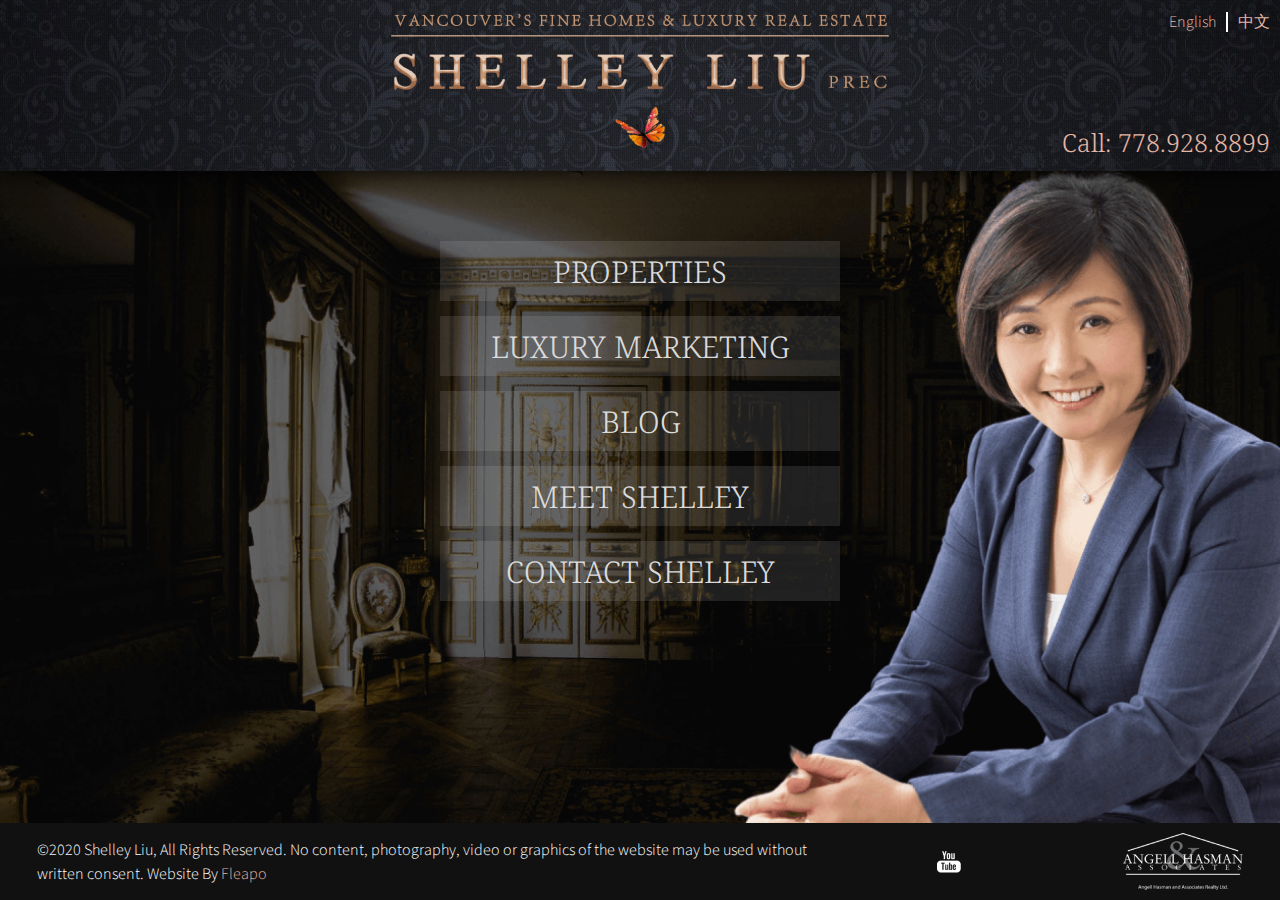
<file: index.html>
<!DOCTYPE html>
<html lang="en">

<head>
    <meta charset="utf-8" />
    <meta name="viewport" content="width=device-width, initial-scale=1.0">
    <meta http-equiv="X-UA-Compatible" content="ie=edge">
    <title>Shelley Liu - Vancouver's Fine Home & Real Estate</title>
    <!-- Bootstrap CSS -->
    <link href="https://stackpath.bootstrapcdn.com/bootstrap/4.3.1/css/bootstrap.min.css" rel="stylesheet"
        integrity="sha384-ggOyR0iXCbMQv3Xipma34MD+dH/1fQ784/j6cY/iJTQUOhcWr7x9JvoRxT2MZw1T" crossorigin="anonymous">
    <!-- Font CSS -->
    <link
        href="https://fonts.googleapis.com/css2?family=Noto+Serif&family=Source+Sans+Pro:wght@300;400;600&display=swap"
        rel="stylesheet">
    <!-- Main CSS -->
    <link rel="stylesheet" href="/assets/css/main.css">
    <!-- Favicon -->
    <link rel="shortcut icon" href="assets/images/favicon.png" type="image/x-icon">
</head>


<body>
    <div class="main-content">
        <header class="homepage-header position-relative w-100">
            <div class="align-items-center d-flex header-main-wrapper justify-content-center position-relative">
                <a href="index.html"><img class="d-block logo" src="assets/images/logo2.png" /></a>
                <div class="align-items-center d-flex language-selector position-absolute">
                    <div><a href="#">English</a> </div>
                    <div class="plain-divider"></div>
                    <div><a href="#">中文</a> </div>
                </div>
                <div class="header-contact-details position-absolute noto-font">
                    <a href="#">Call: 778.928.8899</a>
                </div>
            </div>
        </header>
        <section class="homepage-section d-flex">
            <div class="homepage-navigation">
                <a class="d-flex noto-font align-items-center justify-content-center"
                    href="properties.html">PROPERTIES</a>
                <a class="d-flex noto-font align-items-center justify-content-center" href="#">LUXURY MARKETING</a>
                <a class="d-flex noto-font align-items-center justify-content-center" href="#">BLOG</a>
                <a class="d-flex noto-font align-items-center justify-content-center" href="about-us.html">MEET
                    SHELLEY</a>
                <a class="d-flex noto-font align-items-center justify-content-center" href="contact-us.html">CONTACT
                    SHELLEY</a>
            </div>
        </section>
        <footer class="homepage-footer d-flex align-items-center justify-content-around w-100">
            <div class="row align-items-center">
                <div class="col-md-8 copyright-text text-left">
                    <p class="mb-0">©2020 Shelley Liu, All Rights Reserved. No content, photography, video or graphics
                        of the website may be used without written consent. Website By
                        <a class="copyright-backlink" href="#" target="_blank"
                            title="Boutique Real Estate Websites and Marketing Vancouver">Fleapo</a></p>
                </div>
                <div class="col-md-2 footer-social-media">
                    <img src="assets/images/social-yt.png" />
                </div>
                <div class="col-md-2 secondary-logo text-right"><img src="assets/images/logoMid.png" /></div>
            </div>
        </footer>
    </div>


    <script src="https://code.jquery.com/jquery-3.3.1.min.js"
        integrity="sha256-FgpCb/KJQlLNfOu91ta32o/NMZxltwRo8QtmkMRdAu8=" crossorigin="anonymous"></script>
    <!-- Bootstrap JS -->
    <script src="https://stackpath.bootstrapcdn.com/bootstrap/4.3.1/js/bootstrap.bundle.min.js"
        integrity="sha384-xrRywqdh3PHs8keKZN+8zzc5TX0GRTLCcmivcbNJWm2rs5C8PRhcEn3czEjhAO9o"
        crossorigin="anonymous"></script>
    <script src="assets/js/index.js"></script>
</body>

</html>
</file>
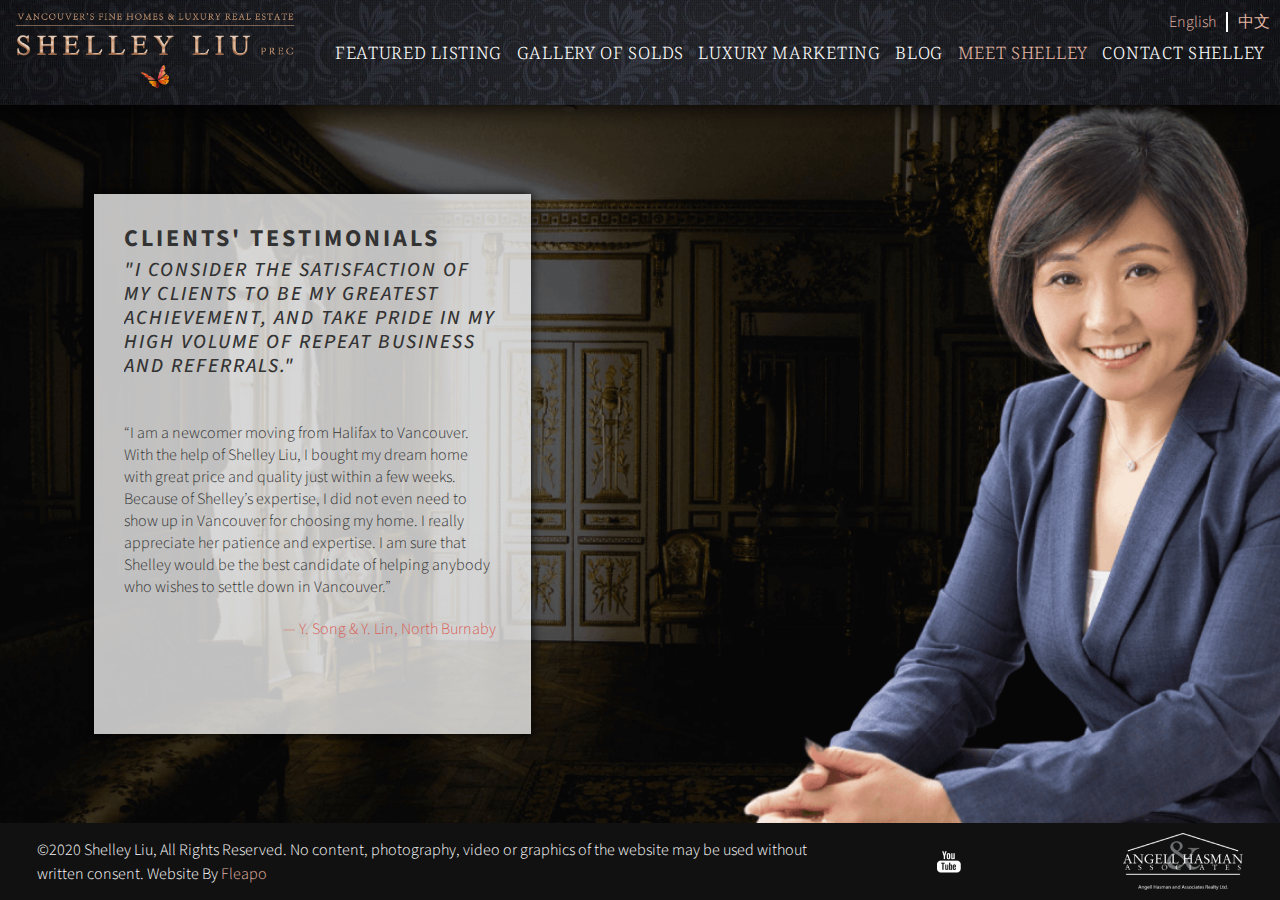
<file: about-us.html>
<!DOCTYPE html>
<html lang="en">

<head>
    <meta charset="utf-8" />
    <meta name="viewport" content="width=device-width, initial-scale=1.0">
    <meta http-equiv="X-UA-Compatible" content="ie=edge">
    <title>Shelley Liu - Vancouver's Fine Home & Real Estate</title>
    <!-- Bootstrap CSS -->
    <link href="https://stackpath.bootstrapcdn.com/bootstrap/4.3.1/css/bootstrap.min.css" rel="stylesheet"
        integrity="sha384-ggOyR0iXCbMQv3Xipma34MD+dH/1fQ784/j6cY/iJTQUOhcWr7x9JvoRxT2MZw1T" crossorigin="anonymous">
    <!-- Font CSS -->
    <link
        href="https://fonts.googleapis.com/css2?family=Noto+Serif&family=Source+Sans+Pro:wght@300;400;600&display=swap"
        rel="stylesheet">
    <!-- Main CSS -->
    <link rel="stylesheet" href="/assets/css/main.css">
    <!-- Favicon -->
    <link rel="shortcut icon" href="assets/images/favicon.png" type="image/x-icon">
</head>


<body>
    <div class="main-content">
        <header class="innerpage-header position-relative w-100">
            <div class="align-items-center d-flex header-main-wrapper justify-content-around position-relative">
                <div class="align-items-center row w-100">
                    <div class="col-md-3">
                        <a href="index.html"><img class="d-block logo" src="assets/images/logo2.png" /></a>
                    </div>
                    <div class="col-md-9">
                        <div class="inner-page-navgation d-flex align-items-center justify-content-between">
                            <div class="menu-item noto-font"><a href="properties.html">Featured
                                    Listing</a> </div>
                            <div class="menu-item noto-font"><a href="gallery-of-solds.html">Gallery of Solds</a> </div>
                            <div class="menu-item noto-font"><a href="#">Luxury Marketing</a> </div>
                            <div class="menu-item noto-font"><a href="#">Blog</a> </div>
                            <div class="menu-item noto-font"><a class="active" href="about-us.html">Meet Shelley</a>
                            </div>
                            <div class="menu-item noto-font"><a href="contact-us.html">Contact Shelley</a> </div>
                        </div>
                    </div>
                </div>
                <div class="align-items-center d-flex language-selector position-absolute">
                    <div><a href="#">English</a> </div>
                    <div class="plain-divider"></div>
                    <div><a href="#">中文</a> </div>
                </div>
            </div>
        </header>
        <section class="homepage-section d-flex align-items-center">
            <div class="row">
                <div class="col-md-1"></div>
                <div class="col-md-4 about-us-main-wrapper">
                    <div class="about-us-content">
                        <h2>CLIENTS' TESTIMONIALS</h2>
                        <h4><em>"I CONSIDER THE SATISFACTION OF MY CLIENTS TO BE MY GREATEST ACHIEVEMENT, AND TAKE PRIDE
                                IN
                                MY HIGH VOLUME OF REPEAT BUSINESS AND REFERRALS."</em></h4> <br />
                        <p>“I am a newcomer moving from Halifax to Vancouver. With the help of Shelley Liu, I bought my
                            dream home with great price and quality just within a few weeks. Because of Shelley’s
                            expertise, I did not even need to show up in Vancouver for choosing my home. I really
                            appreciate her patience and expertise. I am sure that Shelley would be the best candidate of
                            helping anybody who wishes to settle down in Vancouver.”
                        </p>
                        <p class="client-name text-right">— Y. Song & Y. Lin, North Burnaby</p>
                        <br />
                        <br />
                        <p>
                            “This letter is in regards to the work done for me by Kevin Geddes and Shelley Liu.
                        </p>
                        <p>
                            Over three years ago I arrived in Vancouver from England where I had sold my house. I had
                            nowhere of my own in which to live here. Kevin painstakingly took me around Vancouver and
                            sensibly discouraged me from buying where he knew I would not be happy. He advised, was
                            patient and found me the perfect condo on Duchess Ave which suited me. It was a wise
                            purchase guided by Kevin.
                        </p>
                        <p>
                            Due to changing circumstances I decided to sell my condo and rent an apartment. With the
                            good work that was done three years ago by Kevin I asked him and his business partner
                            Shelley to sell my condo. They worked hard. Open houses. Showing agents and their clients.
                        </p>
                        <p>
                            I was kept informed all the time, step by step what was happening. And I appreciated that.
                        </p>
                        <p>
                            They were pleasant, professional and well informed. They themselves were presentable. They
                            had a proper attitude and approach to all the contacts who were necessary during the process
                            of the sale.
                        </p>
                        <p>
                            I knew I was in good hands with Shelley and Kevin. Selling and moving is stressful.
                            Physically, emotionally not to mention the large amounts of money involved. They kept me
                            grounded and calm. They were a delight to work with.”
                        </p>
                        <p style="margin-bottom: 15px;">
                            Sincerely,
                        </p>
                        <p class="client-name text-right">— Pat Taylor</p>
                        <br />
                        <br />
                    </div>
                </div>
            </div>
        </section>
        <footer class="homepage-footer d-flex align-items-center justify-content-around w-100">
            <div class="row align-items-center">
                <div class="col-md-8 copyright-text text-left">
                    <p class="mb-0">©2020 Shelley Liu, All Rights Reserved. No content, photography, video or graphics
                        of the website may be used without written consent. Website By
                        <a class="copyright-backlink" href="#" target="_blank"
                            title="Boutique Real Estate Websites and Marketing Vancouver">Fleapo</a></p>
                </div>
                <div class="col-md-2 footer-social-media">
                    <img src="assets/images/social-yt.png" />
                </div>
                <div class="col-md-2 secondary-logo text-right"><img src="assets/images/logoMid.png" /></div>
            </div>
        </footer>
    </div>


    <script src="https://code.jquery.com/jquery-3.3.1.min.js"
        integrity="sha256-FgpCb/KJQlLNfOu91ta32o/NMZxltwRo8QtmkMRdAu8=" crossorigin="anonymous"></script>
    <!-- Bootstrap JS -->
    <script src="https://stackpath.bootstrapcdn.com/bootstrap/4.3.1/js/bootstrap.bundle.min.js"
        integrity="sha384-xrRywqdh3PHs8keKZN+8zzc5TX0GRTLCcmivcbNJWm2rs5C8PRhcEn3czEjhAO9o"
        crossorigin="anonymous"></script>
    <script src="assets/js/index.js"></script>
</body>

</html>
</file>
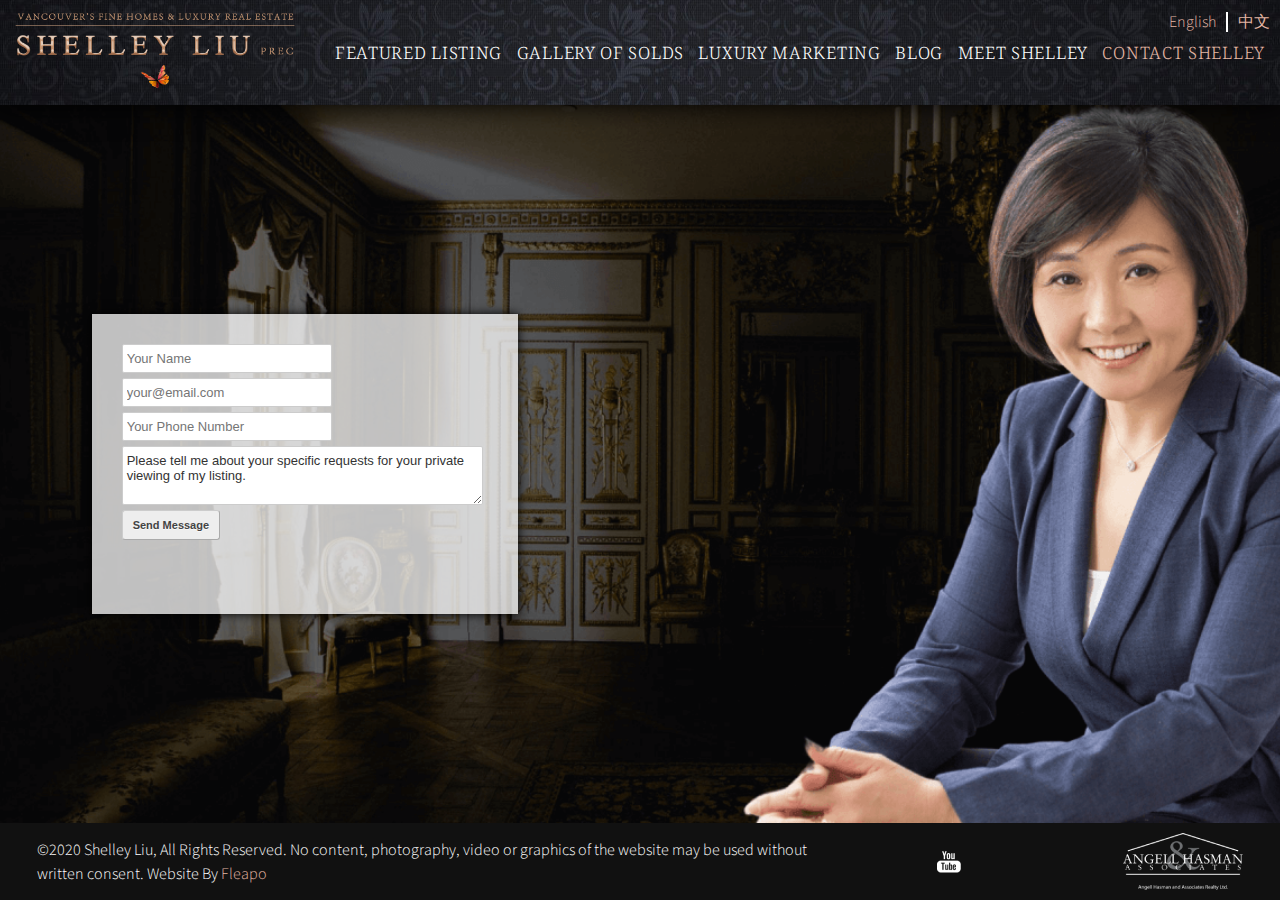
<file: contact-us.html>
<!DOCTYPE html>
<html lang="en">

<head>
    <meta charset="utf-8" />
    <meta name="viewport" content="width=device-width, initial-scale=1.0">
    <meta http-equiv="X-UA-Compatible" content="ie=edge">
    <title>Shelley Liu - Vancouver's Fine Home & Real Estate</title>
    <!-- Bootstrap CSS -->
    <link href="https://stackpath.bootstrapcdn.com/bootstrap/4.3.1/css/bootstrap.min.css" rel="stylesheet"
        integrity="sha384-ggOyR0iXCbMQv3Xipma34MD+dH/1fQ784/j6cY/iJTQUOhcWr7x9JvoRxT2MZw1T" crossorigin="anonymous">
    <!-- Font CSS -->
    <link
        href="https://fonts.googleapis.com/css2?family=Noto+Serif&family=Source+Sans+Pro:wght@300;400;600&display=swap"
        rel="stylesheet">
    <!-- Main CSS -->
    <link rel="stylesheet" href="/assets/css/main.css">
    <!-- Favicon -->
    <link rel="shortcut icon" href="assets/images/favicon.png" type="image/x-icon">
</head>


<body>
    <div class="main-content">
        <header class="innerpage-header position-relative w-100">
            <div class="align-items-center d-flex header-main-wrapper justify-content-around position-relative">
                <div class="align-items-center row w-100">
                    <div class="col-md-3">
                        <a href="index.html"><img class="d-block logo" src="assets/images/logo2.png" /></a>
                    </div>
                    <div class="col-md-9">
                        <div class="inner-page-navgation d-flex align-items-center justify-content-between">
                            <div class="menu-item noto-font"><a href="properties.html">Featured
                                    Listing</a> </div>
                            <div class="menu-item noto-font"><a href="gallery-of-solds.html">Gallery of Solds</a> </div>
                            <div class="menu-item noto-font"><a href="#">Luxury Marketing</a> </div>
                            <div class="menu-item noto-font"><a href="#">Blog</a> </div>
                            <div class="menu-item noto-font"><a href="about-us.html">Meet Shelley</a>
                            </div>
                            <div class="menu-item noto-font"><a class="active" href="contact-us.html">Contact
                                    Shelley</a> </div>
                        </div>
                    </div>
                </div>
                <div class="align-items-center d-flex language-selector position-absolute">
                    <div><a href="#">English</a> </div>
                    <div class="plain-divider"></div>
                    <div><a href="#">中文</a> </div>
                </div>
            </div>
        </header>
        <section class="homepage-section d-flex align-items-center">
            <div class="row" style="width: 100%;">
                <div class="col-md-1"></div>
                <div class="col-md-4 about-us-main-wrapper two">
                    <div class="about-us-content">
                        <form class="f-container-1" action="">
                            <input type="text" placeholder="Your Name">
                            <input type="text" placeholder="your@email.com ">
                            <input type="text" placeholder="Your Phone Number">
                            <textarea name="message" id="emailcontent" rows="3" class="inputfield activefield bottom_20"
                                style="width: 100%; color: rgb(51, 51, 51);"
                                placeholder="Ask any question you have.">Please tell me about your specific requests for your private viewing of my listing.</textarea>
                            <input type="submit" id="sendemailsubmit" class="button" name="sendemailsubmit"
                                value="Send Message">
                        </form>
                    </div>
                </div>
            </div>
        </section>
        <footer class="homepage-footer d-flex align-items-center justify-content-around w-100">
            <div class="row align-items-center">
                <div class="col-md-8 copyright-text text-left">
                    <p class="mb-0">©2020 Shelley Liu, All Rights Reserved. No content, photography, video or graphics
                        of the website may be used without written consent. Website By
                        <a class="copyright-backlink" href="#" target="_blank"
                            title="Boutique Real Estate Websites and Marketing Vancouver">Fleapo</a></p>
                </div>
                <div class="col-md-2 footer-social-media">
                    <img src="assets/images/social-yt.png" />
                </div>
                <div class="col-md-2 secondary-logo text-right"><img src="assets/images/logoMid.png" /></div>
            </div>
        </footer>
    </div>


    <script src="https://code.jquery.com/jquery-3.3.1.min.js"
        integrity="sha256-FgpCb/KJQlLNfOu91ta32o/NMZxltwRo8QtmkMRdAu8=" crossorigin="anonymous"></script>
    <!-- Bootstrap JS -->
    <script src="https://stackpath.bootstrapcdn.com/bootstrap/4.3.1/js/bootstrap.bundle.min.js"
        integrity="sha384-xrRywqdh3PHs8keKZN+8zzc5TX0GRTLCcmivcbNJWm2rs5C8PRhcEn3czEjhAO9o"
        crossorigin="anonymous"></script>
    <script src="assets/js/index.js"></script>
</body>

</html>
</file>
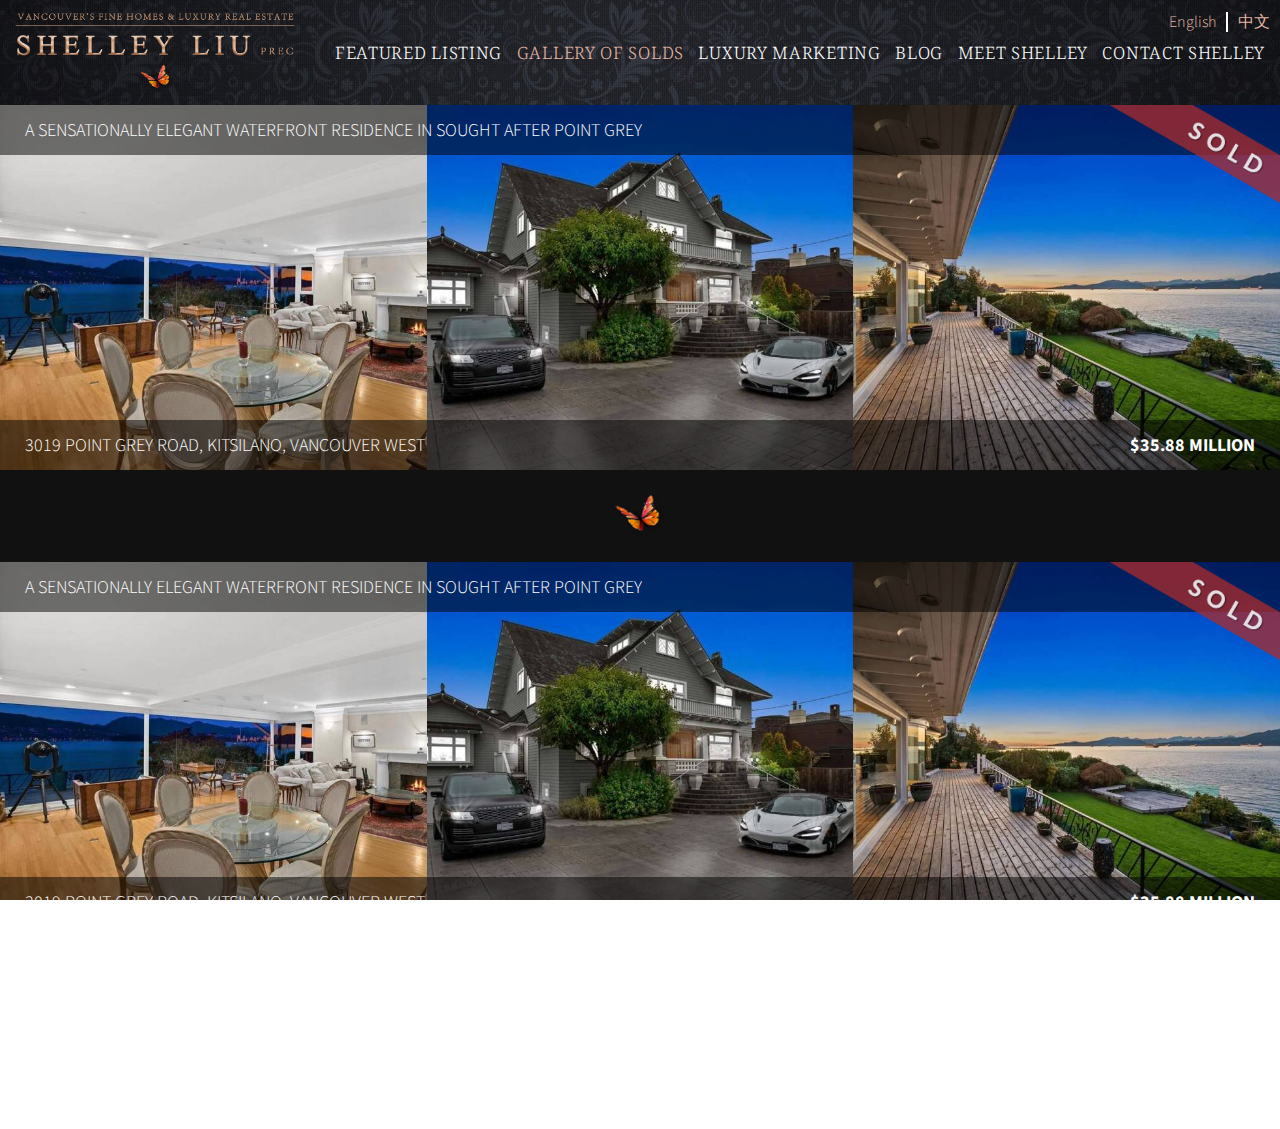
<file: gallery-of-solds.html>
<!DOCTYPE html>
<html lang="en">

<head>
    <meta charset="utf-8" />
    <meta name="viewport" content="width=device-width, initial-scale=1.0">
    <meta http-equiv="X-UA-Compatible" content="ie=edge">
    <title>Shelley Liu - Vancouver's Fine Home & Real Estate</title>
    <!-- Bootstrap CSS -->
    <link href="https://stackpath.bootstrapcdn.com/bootstrap/4.3.1/css/bootstrap.min.css" rel="stylesheet"
        integrity="sha384-ggOyR0iXCbMQv3Xipma34MD+dH/1fQ784/j6cY/iJTQUOhcWr7x9JvoRxT2MZw1T" crossorigin="anonymous">
    <!-- Font CSS -->
    <link
        href="https://fonts.googleapis.com/css2?family=Noto+Serif&family=Source+Sans+Pro:wght@300;400;600&display=swap"
        rel="stylesheet">
    <!-- Main CSS -->
    <link rel="stylesheet" href="/assets/css/main.css">
    <!-- Favicon -->
    <link rel="shortcut icon" href="assets/images/favicon.png" type="image/x-icon">
</head>


<body>
    <div class="main-content">
        <header class="innerpage-header position-relative w-100">
            <div class="align-items-center d-flex header-main-wrapper justify-content-around position-relative">
                <div class="align-items-center row w-100">
                    <div class="col-md-3">
                        <a href="index.html"><img class="d-block logo" src="assets/images/logo2.png" /></a>
                    </div>
                    <div class="col-md-9">
                        <div class="inner-page-navgation d-flex align-items-center justify-content-between">
                            <div class="menu-item noto-font"><a href="properties.html">Featured
                                    Listing</a> </div>
                            <div class="menu-item noto-font"><a class="active" href="gallery-of-solds.html">Gallery of
                                    Solds</a> </div>
                            <div class="menu-item noto-font"><a href="#">Luxury Marketing</a> </div>
                            <div class="menu-item noto-font"><a href="#">Blog</a> </div>
                            <div class="menu-item noto-font"><a href="about-us.html">Meet Shelley</a> </div>
                            <div class="menu-item noto-font"><a href="contact-us.html">Contact Shelley</a> </div>
                        </div>
                    </div>
                </div>
                <div class="align-items-center d-flex language-selector position-absolute">
                    <div><a href="#">English</a> </div>
                    <div class="plain-divider"></div>
                    <div><a href="#">中文</a> </div>
                </div>
            </div>
        </header>
        <section class="innerpage-section">
            <div class="single-listing">
                <a href="single-listing.html" class="position-relative d-flex align-items-center">
                    <img class="thumbnail" src="assets/images/main1.jpg" />
                    <img class="thumbnail" src="assets/images/main2.jpg" />
                    <img class="thumbnail" src="assets/images/main3.jpg" />
                    <div class="top-strap w-100 position-absolute d-flex align-items-center justify-content-between">
                        <p class="mb-0 listing-strap-title">A SENSATIONALLY ELEGANT WATERFRONT RESIDENCE IN SOUGHT AFTER
                            POINT GREY</p>
                    </div>
                    <div class="bottom-strap w-100 position-absolute d-flex align-items-center justify-content-between">
                        <p class="mb-0 listing-strap-address">3019 Point Grey Road, Kitsilano, Vancouver West</p>
                        <p class="mb-0 listing-strap-price">$35.88 MILLION</p>
                    </div>
                    <img class="sold-tag position-absolute" src="assets/images/sold.png" />
                </a>
            </div>
            <div class="listing-divider">
                <img src="assets/images/favicon.png" />
            </div>
            <div class="single-listing">
                <a href="single-listing.html" class="position-relative d-flex align-items-center">
                    <img class="thumbnail" src="assets/images/main1.jpg" />
                    <img class="thumbnail" src="assets/images/main2.jpg" />
                    <img class="thumbnail" src="assets/images/main3.jpg" />
                    <div class="top-strap w-100 position-absolute d-flex align-items-center justify-content-between">
                        <p class="mb-0 listing-strap-title">A SENSATIONALLY ELEGANT WATERFRONT RESIDENCE IN SOUGHT AFTER
                            POINT GREY</p>
                    </div>
                    <div class="bottom-strap w-100 position-absolute d-flex align-items-center justify-content-between">
                        <p class="mb-0 listing-strap-address">3019 Point Grey Road, Kitsilano, Vancouver West</p>
                        <p class="mb-0 listing-strap-price">$35.88 MILLION</p>
                    </div>
                    <img class="sold-tag position-absolute" src="assets/images/sold.png" />
                </a>
            </div>
            <div class="listing-divider">
                <img src="assets/images/favicon.png" />
            </div>
        </section>
        <footer class="homepage-footer d-flex align-items-center justify-content-around w-100">
            <div class="row align-items-center">
                <div class="col-md-8 copyright-text inner-page-footer text-left">
                    <p class="mb-0">Maximum care is put towards the contents of this website, but cannot be guaranteed.
                        Buyers to verify all details. This is not an offer for sale. <br />
                        ©2020 Shelley Liu, All Rights Reserved. No content, photography, video or graphics
                        of the website may be used without written consent. Website By
                        <a class="copyright-backlink" href="#" target="_blank"
                            title="Boutique Real Estate Websites and Marketing Vancouver">Fleapo</a></p>
                </div>
                <div class="col-md-2 footer-social-media">
                    <img src="assets/images/social-yt.png" />
                </div>
                <div class="col-md-2 secondary-logo text-right"><img src="assets/images/logoMid.png" /></div>
            </div>
        </footer>
    </div>


    <script src="https://code.jquery.com/jquery-3.3.1.min.js"
        integrity="sha256-FgpCb/KJQlLNfOu91ta32o/NMZxltwRo8QtmkMRdAu8=" crossorigin="anonymous"></script>
    <!-- Bootstrap JS -->
    <script src="https://stackpath.bootstrapcdn.com/bootstrap/4.3.1/js/bootstrap.bundle.min.js"
        integrity="sha384-xrRywqdh3PHs8keKZN+8zzc5TX0GRTLCcmivcbNJWm2rs5C8PRhcEn3czEjhAO9o"
        crossorigin="anonymous"></script>
    <script src="assets/js/index.js"></script>
</body>

</html>
</file>
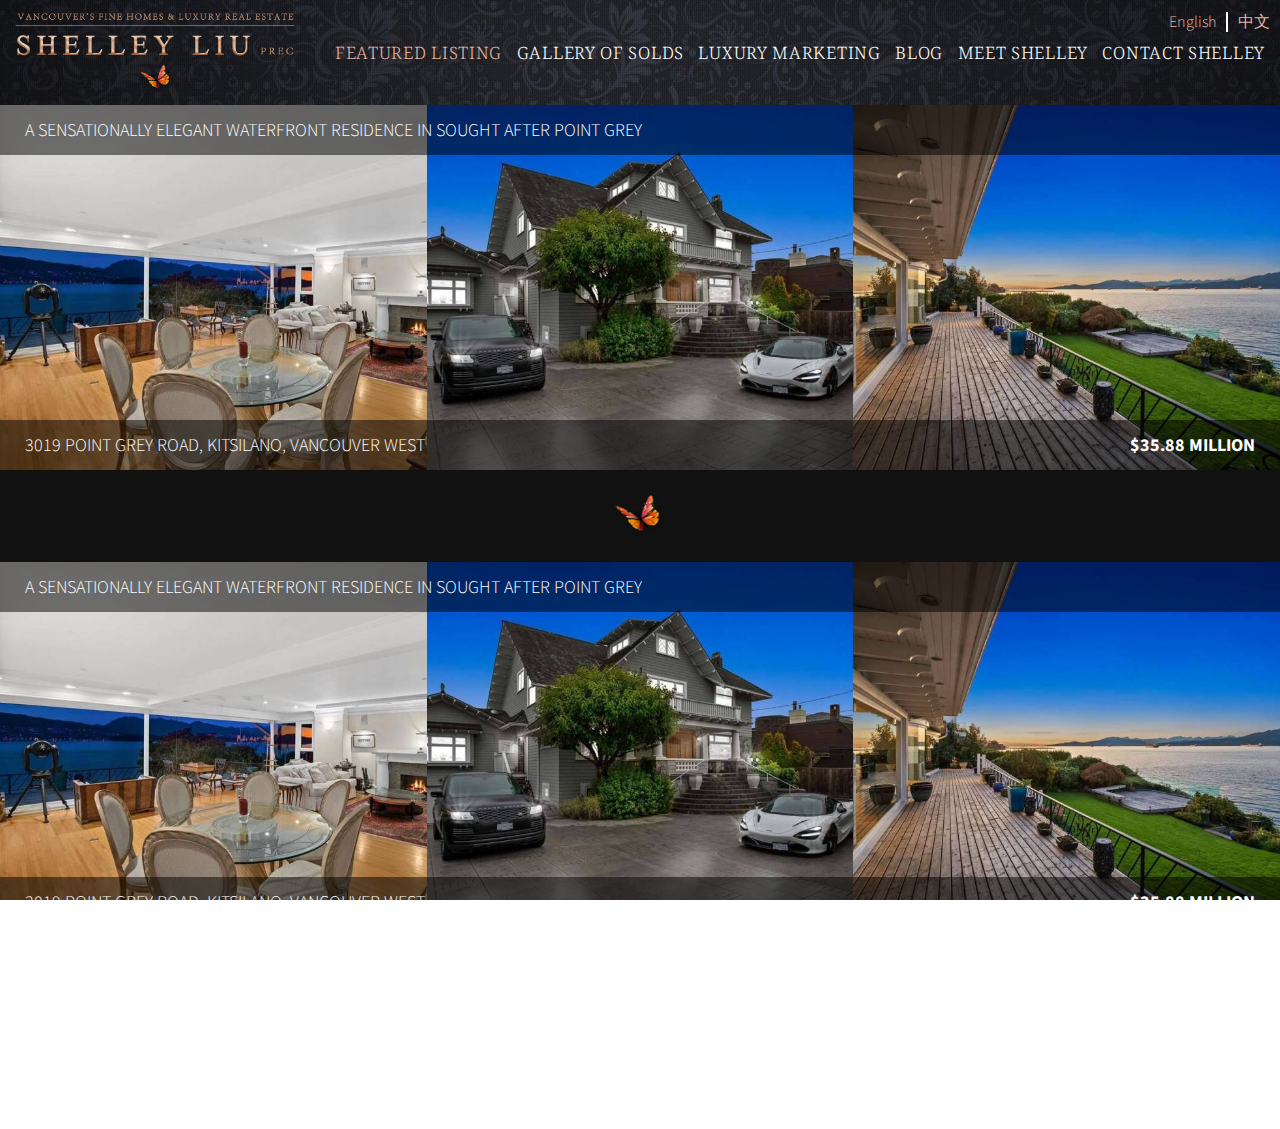
<file: properties.html>
<!DOCTYPE html>
<html lang="en">

<head>
    <meta charset="utf-8" />
    <meta name="viewport" content="width=device-width, initial-scale=1.0">
    <meta http-equiv="X-UA-Compatible" content="ie=edge">
    <title>Shelley Liu - Vancouver's Fine Home & Real Estate</title>
    <!-- Bootstrap CSS -->
    <link href="https://stackpath.bootstrapcdn.com/bootstrap/4.3.1/css/bootstrap.min.css" rel="stylesheet"
        integrity="sha384-ggOyR0iXCbMQv3Xipma34MD+dH/1fQ784/j6cY/iJTQUOhcWr7x9JvoRxT2MZw1T" crossorigin="anonymous">
    <!-- Font CSS -->
    <link
        href="https://fonts.googleapis.com/css2?family=Noto+Serif&family=Source+Sans+Pro:wght@300;400;600&display=swap"
        rel="stylesheet">
    <!-- Main CSS -->
    <link rel="stylesheet" href="/assets/css/main.css">
    <!-- Favicon -->
    <link rel="shortcut icon" href="assets/images/favicon.png" type="image/x-icon">
</head>


<body>
    <div class="main-content">
        <header class="innerpage-header position-relative w-100">
            <div class="align-items-center d-flex header-main-wrapper justify-content-around position-relative">
                <div class="align-items-center row w-100">
                    <div class="col-md-3">
                        <a href="index.html"><img class="d-block logo" src="assets/images/logo2.png" /></a>
                    </div>
                    <div class="col-md-9">
                        <div class="inner-page-navgation d-flex align-items-center justify-content-between">
                            <div class="menu-item noto-font"><a class="active" href="properties.html">Featured
                                    Listing</a> </div>
                            <div class="menu-item noto-font"><a href="gallery-of-solds.html">Gallery of Solds</a> </div>
                            <div class="menu-item noto-font"><a href="#">Luxury Marketing</a> </div>
                            <div class="menu-item noto-font"><a href="#">Blog</a> </div>
                            <div class="menu-item noto-font"><a href="about-us.html">Meet Shelley</a> </div>
                            <div class="menu-item noto-font"><a href="contact-us.html">Contact Shelley</a> </div>
                        </div>
                    </div>
                </div>
                <div class="align-items-center d-flex language-selector position-absolute">
                    <div><a href="#">English</a> </div>
                    <div class="plain-divider"></div>
                    <div><a href="#">中文</a> </div>
                </div>
            </div>
        </header>
        <section class="innerpage-section">
            <div class="single-listing">
                <a href="single-listing.html" class="position-relative d-flex align-items-center">
                    <img class="thumbnail" src="assets/images/main1.jpg" />
                    <img class="thumbnail" src="assets/images/main2.jpg" />
                    <img class="thumbnail" src="assets/images/main3.jpg" />
                    <div class="top-strap w-100 position-absolute d-flex align-items-center justify-content-between">
                        <p class="mb-0 listing-strap-title">A SENSATIONALLY ELEGANT WATERFRONT RESIDENCE IN SOUGHT AFTER
                            POINT GREY</p>
                    </div>
                    <div class="bottom-strap w-100 position-absolute d-flex align-items-center justify-content-between">
                        <p class="mb-0 listing-strap-address">3019 Point Grey Road, Kitsilano, Vancouver West</p>
                        <p class="mb-0 listing-strap-price">$35.88 MILLION</p>
                    </div>
                </a>
            </div>
            <div class="listing-divider">
                <img src="assets/images/favicon.png" />
            </div>
            <div class="single-listing">
                <a href="single-listing.html" class="position-relative d-flex align-items-center">
                    <img class="thumbnail" src="assets/images/main1.jpg" />
                    <img class="thumbnail" src="assets/images/main2.jpg" />
                    <img class="thumbnail" src="assets/images/main3.jpg" />
                    <div class="top-strap w-100 position-absolute d-flex align-items-center justify-content-between">
                        <p class="mb-0 listing-strap-title">A SENSATIONALLY ELEGANT WATERFRONT RESIDENCE IN SOUGHT AFTER
                            POINT GREY</p>
                    </div>
                    <div class="bottom-strap w-100 position-absolute d-flex align-items-center justify-content-between">
                        <p class="mb-0 listing-strap-address">3019 Point Grey Road, Kitsilano, Vancouver West</p>
                        <p class="mb-0 listing-strap-price">$35.88 MILLION</p>
                    </div>
                </a>
            </div>
            <div class="listing-divider">
                <img src="assets/images/favicon.png" />
            </div>
        </section>
        <footer class="homepage-footer d-flex align-items-center justify-content-around w-100">
            <div class="row align-items-center">
                <div class="col-md-8 copyright-text inner-page-footer text-left">
                    <p class="mb-0">Maximum care is put towards the contents of this website, but cannot be guaranteed.
                        Buyers to verify all details. This is not an offer for sale. <br />
                        ©2020 Shelley Liu, All Rights Reserved. No content, photography, video or graphics
                        of the website may be used without written consent. Website By
                        <a class="copyright-backlink" href="#" target="_blank"
                            title="Boutique Real Estate Websites and Marketing Vancouver">Fleapo</a></p>
                </div>
                <div class="col-md-2 footer-social-media">
                    <img src="assets/images/social-yt.png" />
                </div>
                <div class="col-md-2 secondary-logo text-right"><img src="assets/images/logoMid.png" /></div>
            </div>
        </footer>
    </div>


    <script src="https://code.jquery.com/jquery-3.3.1.min.js"
        integrity="sha256-FgpCb/KJQlLNfOu91ta32o/NMZxltwRo8QtmkMRdAu8=" crossorigin="anonymous"></script>
    <!-- Bootstrap JS -->
    <script src="https://stackpath.bootstrapcdn.com/bootstrap/4.3.1/js/bootstrap.bundle.min.js"
        integrity="sha384-xrRywqdh3PHs8keKZN+8zzc5TX0GRTLCcmivcbNJWm2rs5C8PRhcEn3czEjhAO9o"
        crossorigin="anonymous"></script>
    <script src="assets/js/index.js"></script>
</body>

</html>
</file>
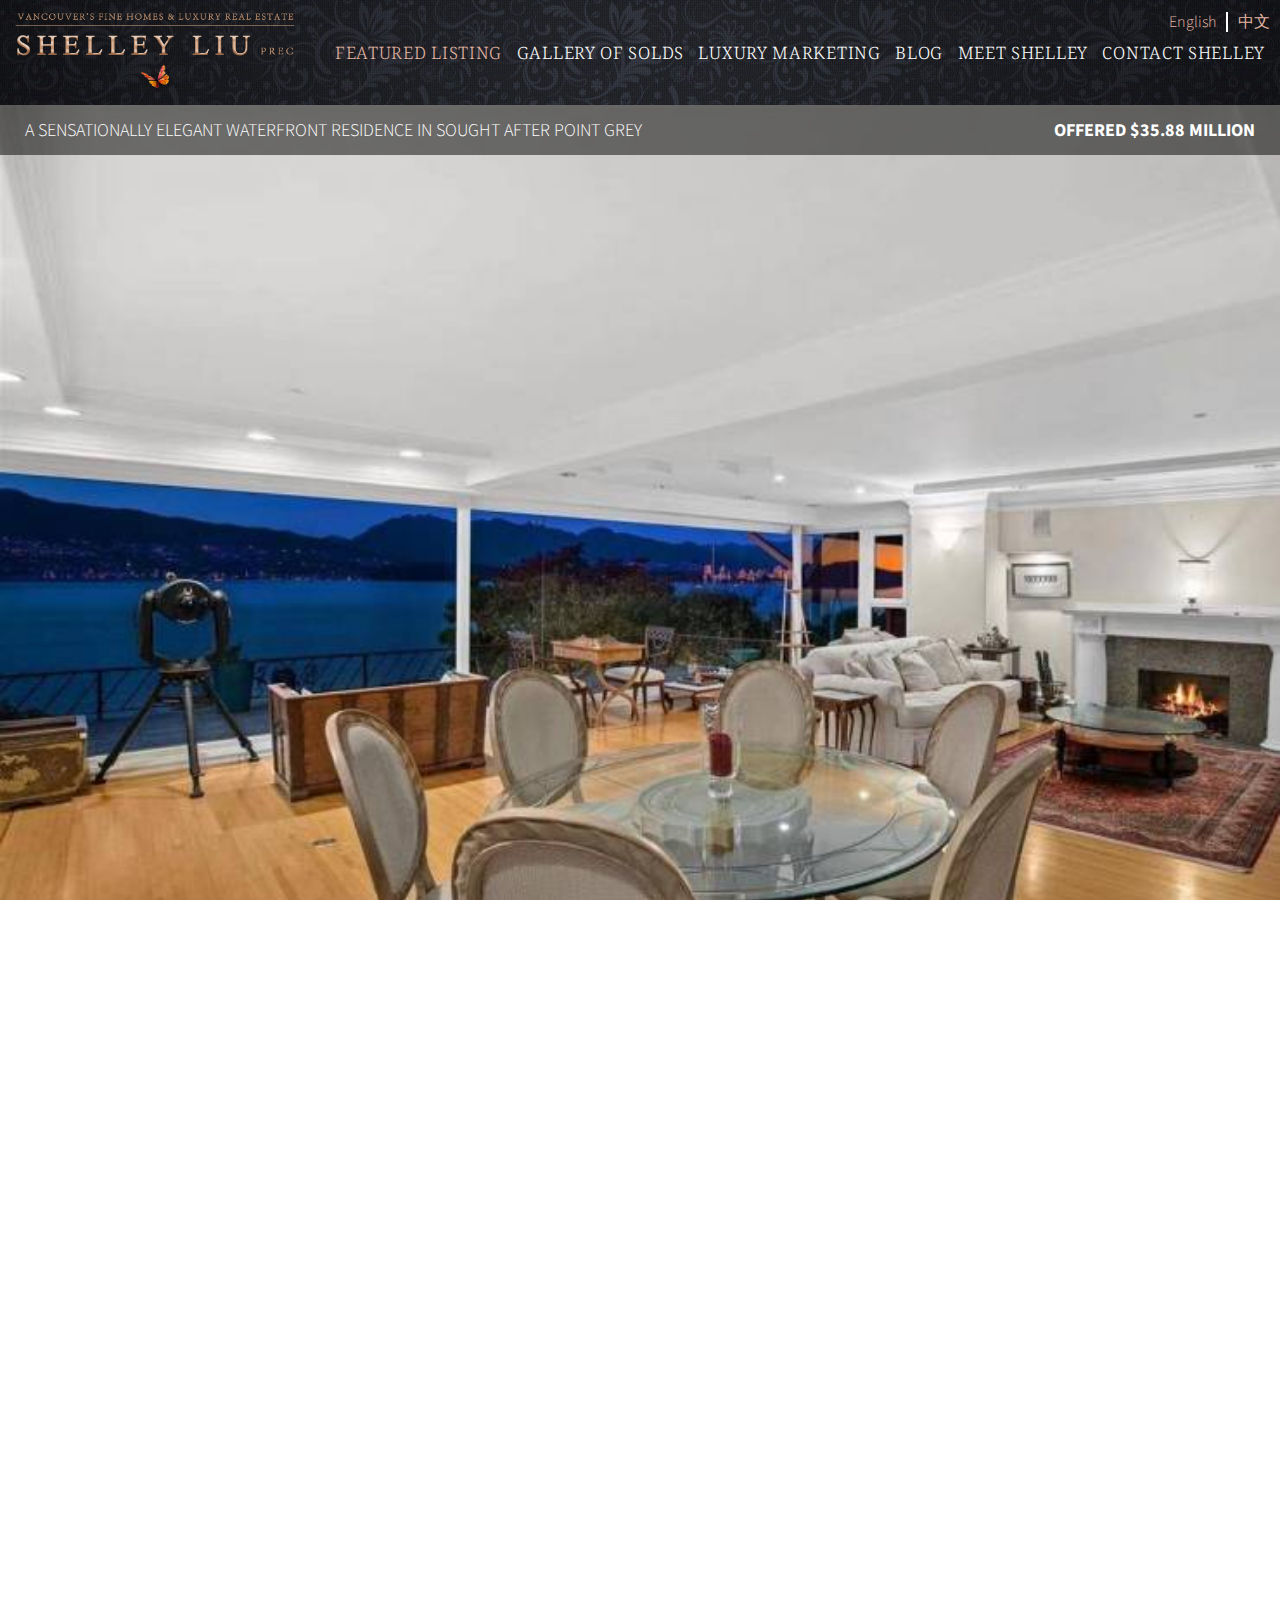
<file: single-listing.html>
<!DOCTYPE html>
<html lang="en">

<head>
    <meta charset="utf-8" />
    <meta name="viewport" content="width=device-width, initial-scale=1.0">
    <meta http-equiv="X-UA-Compatible" content="ie=edge">
    <title>Shelley Liu - Vancouver's Fine Home & Real Estate</title>
    <!-- Bootstrap CSS -->
    <link href="https://stackpath.bootstrapcdn.com/bootstrap/4.3.1/css/bootstrap.min.css" rel="stylesheet"
        integrity="sha384-ggOyR0iXCbMQv3Xipma34MD+dH/1fQ784/j6cY/iJTQUOhcWr7x9JvoRxT2MZw1T" crossorigin="anonymous">
    <!-- Font CSS -->
    <link
        href="https://fonts.googleapis.com/css2?family=Noto+Serif&family=Source+Sans+Pro:wght@300;400;600&display=swap"
        rel="stylesheet">
    <!-- Main CSS -->
    <link rel="stylesheet" href="/assets/css/main.css">
    <!-- Favicon -->
    <link rel="shortcut icon" href="assets/images/favicon.png" type="image/x-icon">
</head>


<body>
    <div class="main-content">
        <header class="innerpage-header position-relative w-100">
            <div class="align-items-center d-flex header-main-wrapper justify-content-around position-relative">
                <div class="align-items-center row w-100">
                    <div class="col-md-3">
                        <a href="index.html"><img class="d-block logo" src="assets/images/logo2.png" /></a>
                    </div>
                    <div class="col-md-9">
                        <div class="inner-page-navgation d-flex align-items-center justify-content-between">
                            <div class="menu-item noto-font"><a class="active" href="properties.html">Featured
                                    Listing</a> </div>
                            <div class="menu-item noto-font"><a href="gallery-of-solds.html">Gallery of Solds</a> </div>
                            <div class="menu-item noto-font"><a href="#">Luxury Marketing</a> </div>
                            <div class="menu-item noto-font"><a href="#">Blog</a> </div>
                            <div class="menu-item noto-font"><a href="about-us.html">Meet Shelley</a> </div>
                            <div class="menu-item noto-font"><a href="contact-us.html">Contact Shelley</a> </div>
                        </div>
                    </div>
                </div>
                <div class="align-items-center d-flex language-selector position-absolute">
                    <div><a href="#">English</a> </div>
                    <div class="plain-divider"></div>
                    <div><a href="#">中文</a> </div>
                </div>
            </div>
        </header>
        <section class="innerpage-section">
            <div class="single-listing onelisting">
                <a href="#" class="position-relative d-flex align-items-center">
                    <img src="assets/images/main1.jpg" />
                    <div class="top-strap w-100 position-absolute d-flex align-items-center justify-content-between">
                        <p class="mb-0 listing-strap-title">A SENSATIONALLY ELEGANT WATERFRONT RESIDENCE IN SOUGHT AFTER
                            POINT GREY</p>
                        <p class="mb-0 listing-strap-price">OFFERED $35.88 MILLION</p>
                    </div>
                    <div class="bottom-strap w-100 position-absolute d-flex align-items-center justify-content-center">
                        <p class="mb-0 listing-strap-specs">6 BEDROOMS</p>
                        <p class="mb-0 listing-strap-specs">5 BATHROOMS </p>
                        <p class="mb-0 listing-strap-specs">5 FULL BATHS</p>
                        <p class="mb-0 listing-strap-specs">6,857 SQFT HOME</p>
                        <p class="mb-0 listing-strap-specs">12,297 SQFT LOT</p>
                    </div>
                </a>
            </div>
            <div class="property-details">
                <h1 class="text-center property-main-title">3019 POINT GREY ROAD</h1>
                <h3 class="text-center property-main-address">Kitsilano, Vancouver West</h3>
                <div class="listing-divider">
                    <img src="assets/images/favicon.png" />
                </div>
                <div class="d-flex scroll-to-section-nav align-items-center text-center justify-content-center">
                    <a href="#"> <u>View Details</u> </a>
                    <a href="#"> <u>View Photos</u> </a>
                </div>
                <div class="listing-divider">
                    <img src="assets/images/favicon.png" />
                </div>
                <div class="secondary-single-listing-buttons d-flex justify-content-between align-items-center">
                    <a href="#">FLOORPLANS COMING SOON</a>
                    <a href="#">BROCHURE COMING SOON</a>
                    <a href="#" data-toggle="modal" data-target="#exampleModalCenter">CONCIERGE SERVICES</a>
                    <a href="#" data-toggle="modal" data-target="#exampleModalCenter1">PRIVATE VIEWING</a>

                </div>
                <div class="row">
                    <div class="col-md-8 property-description">
                        <p style="color: white;">
                            This Magnificent Luxury Waterfront residence boasts spectacular ocean and Downtown city
                            views.
                            It is
                            situated on a 12,297 sq.ft. estate located in the most prized “Golden Miles” of prestigious
                            Point Grey Road.
                        </p>
                        <p style="color: white;">
                            Offering approximately 6,857 square feet of luxurious living on four expansive levels, this
                            six
                            bedroom,
                            five bathroom family residence offers a sensational indoor outdoor lifestyle like no other
                            with
                            incredible
                            walk-out view-side terraces and manicured private gardens.
                        </p>
                        <p style="color: white;">
                            A private guest suite is ideally situated on the upper level that completes this truly
                            stunning
                            family
                            residence.
                        </p>
                        <p style="color: white;">Listed by Angell Hasman &amp; Associates Realty Ltd.
                        </p>
                        <h6 class="disclaminer">Brought to you by your REALTORS® through the MLS® System, courtesy of DJ
                            Denner Real
                            Estate for your
                            convenience through Reciprocity.</h6>
                        <h6 class="disclaminer">Disclaimer: This representation is based in whole or in part on data
                            generated by the
                            Chilliwack &amp;
                            District Real Estate Board, Fraser Valley Real Estate Board or Real Estate Board of Greater
                            Vancouver which
                            assumes no responsibility for its accuracy. Trademark owned or controlled by The Canadian
                            Real
                            Estate
                            Association. Used under license.</h6>
                    </div>
                    <div class="col-md-4 spec-details-listing">
                        <div class="single-spec-detail d-flex align-items-center">
                            <p class="spec-title">Neighbourhood:</p>
                            <p class="spec-value">Kitsilano</p>
                        </div>
                        <div class="single-spec-detail d-flex align-items-center">
                            <p class="spec-title">Bedrooms:</p>
                            <p class="spec-value">6</p>
                        </div>
                        <div class="single-spec-detail d-flex align-items-center">
                            <p class="spec-title">Bathrooms:</p>
                            <p class="spec-value">5</p>
                        </div>
                        <div class="single-spec-detail d-flex align-items-center">
                            <p class="spec-title">Home Sqft:</p>
                            <p class="spec-value">6,857 SQFT</p>
                        </div>
                        <div class="single-spec-detail d-flex align-items-center">
                            <p class="spec-title">MLS® #:</p>
                            <p class="spec-value">$35.88 MIL</p>
                        </div>
                        <div class="single-spec-detail d-flex align-items-center">
                            <p class="spec-title">Lot:</p>
                            <p class="spec-value">12,297 SQFT</p>
                        </div>
                        <div class="single-spec-detail d-flex align-items-center">
                            <p class="spec-title">Built Year:</p>
                            <p class="spec-value">1912</p>
                        </div>
                        <div class="single-spec-detail d-flex align-items-center">
                            <p class="spec-title">Taxes:</p>
                            <p class="spec-value">$153,251.97</p>
                        </div>

                    </div>
                </div>
            </div>
            <div class="property-gallery">
                <img src="assets/images/main1.jpg" />
                <img src="assets/images/main2.jpg" />
                <img src="assets/images/main3.jpg" />
            </div>
        </section>
        <footer class="homepage-footer d-flex align-items-center justify-content-around w-100">
            <div class="row align-items-center">
                <div class="col-md-8 copyright-text inner-page-footer text-left">
                    <p class="mb-0">Maximum care is put towards the contents of this website, but cannot be guaranteed.
                        Buyers to verify all details. This is not an offer for sale. <br />
                        ©2020 Shelley Liu, All Rights Reserved. No content, photography, video or graphics
                        of the website may be used without written consent. Website By
                        <a class="copyright-backlink" href="#" target="_blank"
                            title="Boutique Real Estate Websites and Marketing Vancouver">Fleapo</a></p>
                </div>
                <div class="col-md-2 footer-social-media">
                    <img src="assets/images/social-yt.png" />
                </div>
                <div class="col-md-2 secondary-logo text-right"><img src="assets/images/logoMid.png" /></div>
            </div>
        </footer>
    </div>

    <!-- Modal  -->
    <div class="modal fade f-container" id="exampleModalCenter" tabindex="-1" role="dialog"
        aria-labelledby="exampleModalCenterTitle" aria-hidden="true">
        <div class="modal-dialog  modal-lg modal-dialog-centered" role="document" style="width:1250px;">
            <div class="modal-content ">
                <div class="modal-header">
                    <h4>
                        My Concierge Services
                    </h4>
                    <button type="button" class="close" data-dismiss="modal" aria-label="Close">
                        <span aria-hidden="true">&times;</span>
                    </button>
                </div>
                <div class="modal-body">
                    <p>
                        While visiting our beautiful city, it would be my pleasure to help assist you in making your
                        stay here
                        memorable while searching for your new home. Whether you're traveling to our fabulous city from
                        abroad
                        or you're a long time resident, please feel free to contact me personally and take full
                        advantave my
                        exclusive concierge services. I am very proud to accomidate my clients with the very best in;
                    </p>
                    <br>
                    <ul>
                        <li>Hotel and Spa Reservations</li>
                        <li>Restaraunt and Fine Dining Reservations</li>
                        <li>SUV Pick-up form Vancouver International Airport by AEROCAR</li>
                        <li>Comprehensive Orientation Tour of our City</li>
                        <li>Reservations with Vancouvers Finest Jewelers and Automotive Dealerships</li>
                        <li>Introductions to Schools, Shopping and Day Cares&nbsp;</li>
                    </ul>
                    <p>
                        Do not hesitate to contact us with your preferences, I would be more than happy to help you
                        experience
                        the very best our city has to offer
                    </p>
                    <div class="modal-bot">
                        <h6 class="">
                            <a href="">Contact Shelley now</a>
                        </h6>
                    </div>
                </div>
                <!-- <div class="modal-footer modal-bot text-left">
      
    </div> -->
            </div>
        </div>
    </div>

    <!-- Modal  -->
    <div class="modal fade f-container-1" id="exampleModalCenter1" tabindex="-1" role="dialog"
        aria-labelledby="exampleModalCenterTitle" aria-hidden="true">
        <div class="modal-dialog modal-lg modal-dialog-centered" role="document">
            <div class="modal-content ">
                <div class="modal-header">
                    <h4>Arrange A Private Viewing Of This Property</h4>
                    <button type="button" class="close" data-dismiss="modal" aria-label="Close">
                        <span aria-hidden="true">&times;</span>
                    </button>
                </div>
                <div class="modal-body">
                    <h5>
                        3019 Point Grey Road, Kitsilano, Vancouver West
                    </h5>
                    <p>
                        Thank you for your interest in this home, I look forward to speaking with you. If you require
                        more
                        information regarding this or other listings, please feel free to tell me how I may assist you
                        in
                        finding your perfect home.
                    </p>
                    <form action="">
                        <input type="text" placeholder="Your Name">
                        <input type="text" placeholder="your@email.com ">
                        <input type="text" placeholder="Your Phone Number">
                        <textarea name="message" id="emailcontent" rows="3" class="inputfield activefield bottom_20"
                            style="width: 100%; color: rgb(51, 51, 51);"
                            placeholder="Ask any question you have.">Please tell me about your specific requests for your private viewing of my listing.</textarea>
                        <input type="submit" id="sendemailsubmit" class="button" name="sendemailsubmit"
                            value="Send Message">
                    </form>
                    <div class="modal-bot">
                        <h6>Or call me directly at 778-928-8899</h6>
                    </div>
                </div>
                <!-- <div class="modal-footer modal-bot text-left">
      
    </div> -->
            </div>
        </div>
    </div>


    <script src="https://code.jquery.com/jquery-3.3.1.min.js"
        integrity="sha256-FgpCb/KJQlLNfOu91ta32o/NMZxltwRo8QtmkMRdAu8=" crossorigin="anonymous"></script>
    <!-- Bootstrap JS -->
    <script src="https://stackpath.bootstrapcdn.com/bootstrap/4.3.1/js/bootstrap.bundle.min.js"
        integrity="sha384-xrRywqdh3PHs8keKZN+8zzc5TX0GRTLCcmivcbNJWm2rs5C8PRhcEn3czEjhAO9o"
        crossorigin="anonymous"></script>
    <script src="assets/js/index.js"></script>
</body>

</html>
</file>
<file: assets/css/main.css>
body,
html {
  overflow-x: hidden;
  height: 100%;
  font-family: "Source Sans Pro", sans-serif;
  -webkit-font-smoothing: antialiased;
  font-weight: 300;
}
.noto-font {
  font-family: "Noto Serif", serif !important;
}
ul,
li {
  padding: 0;
}
img {
  width: 100%;
}
header {
  box-shadow: 0px 0px 25px #000;
  -moz-box-shadow: 0px 0px 25px #000;
  -webkit-box-shadow: 0px 0px 25px #000;
}
header.homepage-header {
  height: 171px;
  background: url("../images/topBg.jpg") no-repeat center center;
}
a:hover {
  text-decoration: none;
}
header.homepage-header img.logo {
  width: 500px;
}
header.homepage-header .header-main-wrapper {
  height: 171px;
}

.language-selector {
  right: 10px;
  top: 10px;
}
.language-selector a,
.language-selector a:visited {
  color: #e4b6a4;
}
.plain-divider {
  width: 2px;
  height: 20px;
  background: white;
  margin: 0 10px;
}
.header-contact-details {
  bottom: 10px;
  right: 10px;
}
.header-contact-details a,
.header-contact-details a:visited {
  font-size: 25px;
  color: #e4b6a4;
}
.homepage-section {
  background: url("../images/bg.png") no-repeat center center;
  background-size: cover;
}
.homepage-navigation {
  width: 400px;
  margin: 70px auto;
  display: inline-table;
}
.homepage-navigation a {
  width: 100%;
  height: 60px;
  margin-bottom: 15px;
  background-color: rgba(255, 255, 255, 0.1);
  color: #dadada;
  text-align: center;
  font-size: 30px;
}

footer.homepage-footer {
  text-align: center;
  background: #111111;
  padding: 10px 0;
  opacity: 1 !important;
  color: white;
}

footer.homepage-footer .secondary-logo img {
  width: 120px;
}

.copyright-text .copyright-backlink {
  color: #e4b6a4;
}
.footer-social-media img {
  width: 24px;
}

header.innerpage-header {
  height: 105px;
  background: url("../images/topBg.jpg") no-repeat center center;
}
header.innerpage-header .header-main-wrapper {
  height: 105px;
}
header.innerpage-header img.logo {
  width: auto;
  height: 80px;
}
.inner-page-navgation .menu-item a {
  color: white;
  text-transform: uppercase;
  font-size: 17px;
  letter-spacing: 0.7px;
}

.inner-page-navgation .menu-item a.active {
  color: #e4b6a4;
}
.copyright-text.inner-page-footer {
  font-size: 15px;
  color: #999;
}
.innerpage-section {
  background: #111111;
}
.single-listing img.thumbnail {
  height: 365px;
  object-fit: cover;
  width: 33.33%;
}
.listing-divider {
  text-align: center;
  padding: 20px;
}
.listing-divider img {
  height: 52px;
  width: auto;
}

.top-strap,
.bottom-strap {
  color: white;
  background-color: rgba(0, 0, 0, 0.5);
  height: 50px;
  text-transform: uppercase;
  padding: 0 25px;
  font-size: 18px;
}
.top-strap {
  top: 0;
}
.bottom-strap {
  bottom: 0;
}
.listing-strap-price {
  font-weight: bold;
}

.onelisting img {
  width: 100%;
  height: unset;
}
p.listing-strap-specs {
  padding: 0 20px;
}
.property-gallery img {
  margin-bottom: 15px;
}
.main-content {
  background: #111111;
}
.property-details {
  width: 85%;
  margin: 25px auto 70px;
  color: #fff;
}
h1.property-main-title {
  font-size: 48px;
  line-height: 54px;
  margin-bottom: 10px;
  text-transform: uppercase;
  letter-spacing: 3px;
  margin-bottom: 20px;
}

h3.property-main-address {
  font-size: 30px;
  text-transform: none;
  font-weight: 300;
  margin-bottom: 20px;
}
.scroll-to-section-nav a {
  color: #fff;
  padding: 0 15px;
  margin-top: 20px;
  margin-bottom: 20px;
}
.secondary-single-listing-buttons {
  margin-top: 20px;
  margin-bottom: 30px;
}
.secondary-single-listing-buttons a {
  color: #ffffff;
  border: 4px solid white;
  text-transform: uppercase;
  padding: 9px 0;
  width: 24%;
  text-align: center;
}

.property-description {
  font-size: 20px;
  line-height: 30px;
}

.disclaminer {
  font-size: 14px;
  line-height: 16px;
  color: #fff;
  font-weight: 700;
  text-transform: uppercase;
}
.spec-title,
.spec-value {
  width: 50%;
  font-size: 20px;
  margin-bottom: 3px;
}

p.spec-title {
  text-align: left;
  color: #aaa;
  font-weight: 400;
}
.modal-lg {
  max-width: 32%;
}
.modal-content {
  max-height: 400px;
  overflow-y: scroll;
}

.modal-header {
  border-bottom: 0 none;
  padding-bottom: 0px;
}
#exampleModalCenter ul {
  margin-bottom: 1rem;
  padding-left: 40px;
}
.f-container-1 h4 {
  font-size: 14px;
  line-height: 18px;
  margin-bottom: 5px;
  color: black;
  text-transform: uppercase;
  letter-spacing: 2px;
}

.modal-bot a {
  font-size: 14px;
  line-height: 16px;
  color: grey;
  font-weight: 700;
  text-transform: uppercase;
}
.f-container-1 h5 {
  font-size: 16px;
  line-height: 20px;
  margin-bottom: 5px;
  font-weight: 400;
}

.f-container-1 input[type="text"],
.f-container-1 input[type="password"],
.f-container-1 input[type="email"],
.f-container-1 textarea,
.f-container-1 select {
  border: 1px solid #ccc;
  padding: 6px 4px;
  outline: none;
  -moz-border-radius: 2px;
  -webkit-border-radius: 2px;
  border-radius: 2px;
  font: 13px "HelveticaNeue", "Helvetica Neue", Helvetica, Arial, sans-serif;
  color: #777;
  margin: 0;
  margin-bottom: 0px;
  width: 210px;
  max-width: 100%;
  display: block;
  margin-bottom: 5px;
  background: #fff;
}

.f-container-1 .button,
.f-container-1 input[type="submit"],
.f-container-1 input[type="reset"] .f-container-1,
input[type="button"] {
  background: #eee;
  border: 1px solid #aaa;
  border-top-color: rgb(170, 170, 170);
  border-top-style: solid;
  border-top-width: 1px;
  border-left-color: rgb(170, 170, 170);
  border-left-style: solid;
  border-left-width: 1px;
  border-top: 1px solid #ccc;
  border-left: 1px solid #ccc;
  -moz-border-radius: 3px;
  -webkit-border-radius: 3px;
  border-radius: 3px;
  color: #444;
  display: inline-block;
  font-size: 11px;
  font-weight: bold;
  text-decoration: none;
  text-shadow: 0 1px rgba(255, 255, 255, 0.75);
  cursor: pointer;
  margin-bottom: 20px;
  line-height: normal;
  padding: 8px 10px;
  font-family: "HelveticaNeue", "Helvetica Neue", Helvetica, Arial, sans-serif;
}
.f-container-1 h6 {
  font-size: 14px;
  line-height: 16px;
  color: black;
  font-weight: 700;
  text-transform: uppercase;
}
img.sold-tag {
  width: 170px;
  right: 0;
  top: 0;
}
.about-us-main-wrapper {
  z-index: 20;
  height: auto;
  background-image: url("../images/light_smokescreen.png");
  background-repeat: repeat;
  padding: 30px;
  color: #333;
  -moz-box-shadow: 0px 0px 10px #000;
  -webkit-box-shadow: 0px 0px 10px #000;
  box-shadow: 0px 0px 10px #000;
  height: 60vh;
}

.about-us-content h2 {
  font-size: 24px;
  line-height: 30px;
  margin-bottom: 4px;
  font-weight: 700;
  letter-spacing: 3px;
  text-transform: uppercase;
}

.about-us-content h4 {
  font-size: 20px;
  line-height: 24px;
  margin-bottom: 20px;
  text-transform: uppercase;
  letter-spacing: 2px;
}

.about-us-content p {
  margin: 0 0 20px 0;
  font-family: "Source Sans Pro", sans-serif;
  font-weight: 300;
  font-size: 16px;
  line-height: 22px;
}

.about-us-content p.client-name {
  color: #d95d55;
}
.about-us-content {
  height: 100%;
  overflow-y: scroll;
  padding-right: 5px;
}

.about-us-content::-webkit-scrollbar {
  width: 8px;
}

/* .about-us-content::-webkit-scrollbar-track {
  box-shadow: inset 0 0 6px rgba(0, 0, 0, 0.3);
} */

.about-us-content::-webkit-scrollbar-thumb {
  background-color: #333;
  outline: 1px solid slategrey;
  border-radius: 27px;
}
.about-us-main-wrapper.two {
  height: 300px;
}
.homepage-navigation a:hover {
  background-image: linear-gradient(
    rgba(162, 162, 162, 0.15),
    rgba(185, 185, 185, 0.58)
  );
}
</file>
